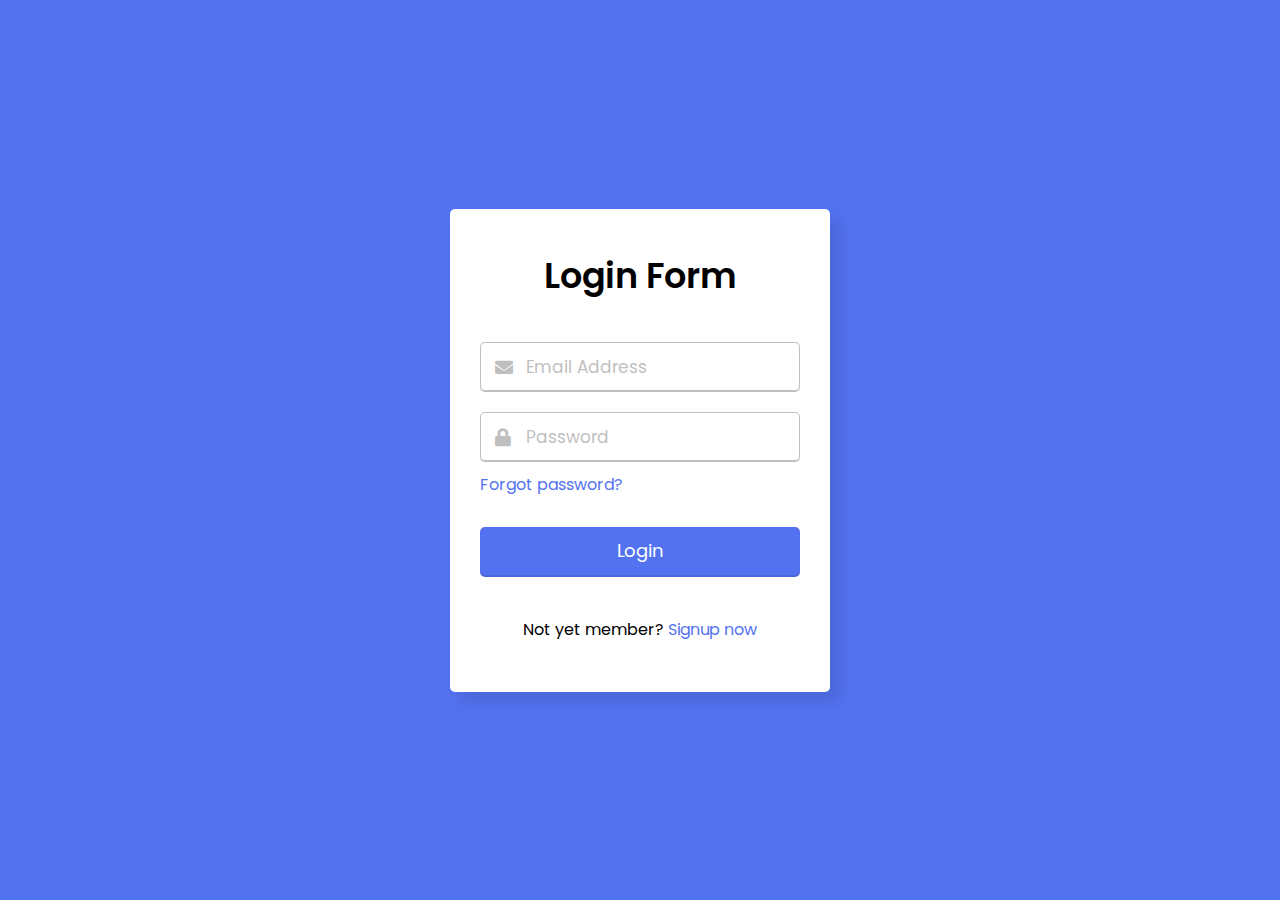
<file: lab1/2/index.html>
<!DOCTYPE html>
<!-- Coding By CodingNepal - youtube.com/codingnepal link:https://www.youtube.com/watch?v=lqwdD2ivIbM -->
<html lang="en">
<head>
	
  <meta charset="UTF-8">
  <meta name="viewport" content="width=device-width, initial-scale=1.0">
  <title>Login Form validation in HTML & CSS | CodingNepal</title>
  <link rel="stylesheet" href="style.css">
  <link rel="stylesheet" href="https://cdnjs.cloudflare.com/ajax/libs/font-awesome/5.15.3/css/all.min.css"/>
</head>
<body>
  <div class="wrapper">
    <header>Login Form</header>
    <form action="#">
      <div class="field email">
        <div class="input-area">
          <input type="text" placeholder="Email Address">
          <i class="icon fas fa-envelope"></i>
          <i class="error error-icon fas fa-exclamation-circle"></i>
        </div>
        <div class="error error-txt">Email can't be blank</div>
      </div>
      <div class="field password">
        <div class="input-area">
          <input type="password" placeholder="Password">
          <i class="icon fas fa-lock"></i>
          <i class="error error-icon fas fa-exclamation-circle"></i>
        </div>
        <div class="error error-txt">Password can't be blank</div>
      </div>
      <div class="pass-txt"><a href="#">Forgot password?</a></div>
      <input type="submit" value="Login">
    </form>
    <div class="sign-txt">Not yet member? <a href="#">Signup now</a></div>
  </div>
  <script src="script.js"></script>
</body>
</html>
</file>
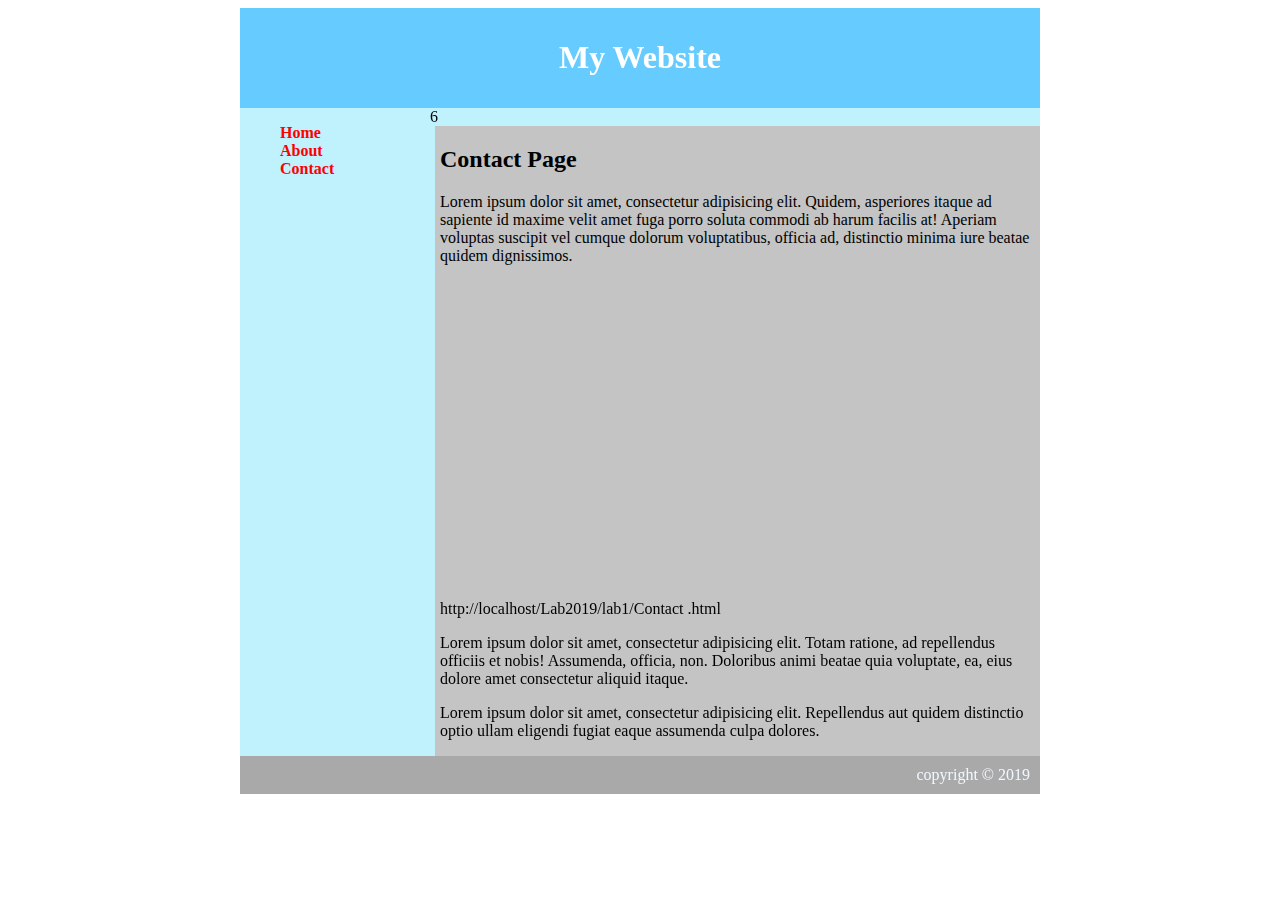
<file: lab1/1/contact.html>
<!DOCTYPE html>
<html lang="en">
<head>
<meta charset="UTF-8">
<title>Document</title>
<link rel="stylesheet" href="style.css"/>
</head>
<body>
<div id="container">
<div id="header">
<h1>My Website</h1>
</div>
<div id="content">

6
<div id="nav">
<ul>
<li><a class="selected"
href="layout.html">Home</a></li>
<li><a class="selected"
href="About.html">About</a></li>
<li><a class="selected"
href="Contact.html">Contact</a></li>
</ul>
</div>
<div id="main">
<h2>Contact Page</h2>
<p>Lorem ipsum dolor sit amet, consectetur
adipisicing elit. Quidem, asperiores itaque ad sapiente id
maxime velit amet fuga porro soluta commodi ab harum facilis
at! Aperiam voluptas suscipit vel cumque dolorum voluptatibus,
officia ad, distinctio minima iure beatae quidem
dignissimos.</p>
<p><iframe width="560" height="315"
src="https://www.youtube.com/embed/KNhTWAxJV9I"

frameborder="0" allow="accelerometer; autoplay; encrypted-
media; gyroscope; picture-in-picture"

allowfullscreen></iframe>http://localhost/Lab2019/lab1/Contact
.html</p>
<p>Lorem ipsum dolor sit amet, consectetur
adipisicing elit. Totam ratione, ad repellendus officiis et
nobis! Assumenda, officia, non. Doloribus animi beatae quia
voluptate, ea, eius dolore amet consectetur aliquid
itaque.</p>
<p>Lorem ipsum dolor sit amet, consectetur
adipisicing elit. Repellendus aut quidem distinctio optio
ullam eligendi fugiat eaque assumenda culpa dolores.</p>
</div>

</div>
<div id="footer">
copyright &copy 2019
</div>

</div>
</body>
</html>
</file>
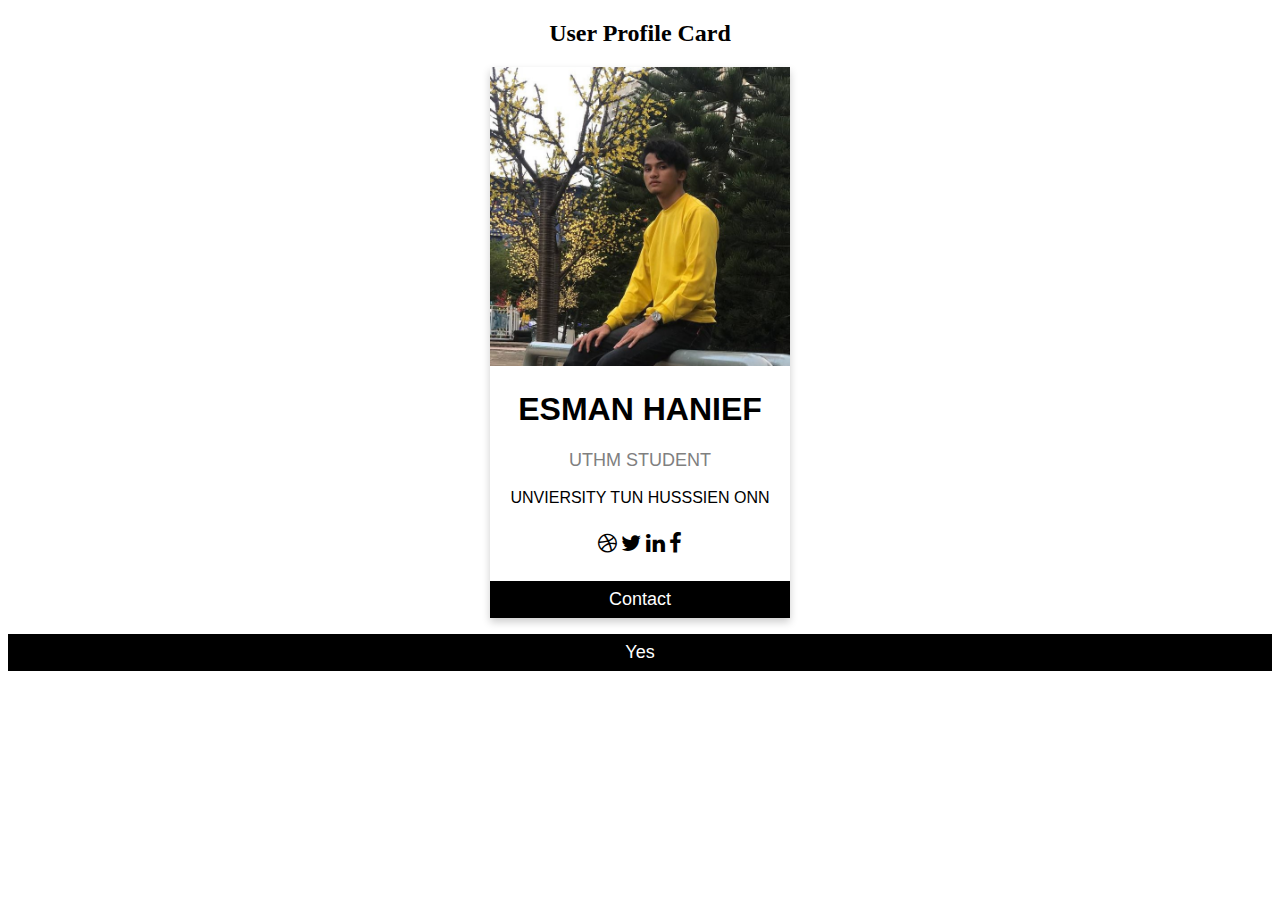
<file: lab1/2/profile.html>
<!DOCTYPE html>
<html>
  <div id="aa">
    <head>
    <link rel="stylesheet" href="https://cdnjs.cloudflare.com/ajax/libs/font-awesome/4.7.0/css/font-awesome.min.css">
    <style>
    .card {
      box-shadow: 0 4px 8px 0 rgba(0, 0, 0, 0.2);
      max-width: 300px;
      margin: auto;
      text-align: center;
      font-family: arial;
    }
    
    .title {
      color: grey;
      font-size: 18px;
    }
    
    button {
      border: none;
      outline: 0;
      display: inline-block;
      padding: 8px;
      color: white;
      background-color: #000;
      text-align: center;
      cursor: pointer;
      width: 100%;
      font-size: 18px;
    }
    
    a {
      text-decoration: none;
      font-size: 22px;
      color: black;
    }
    
    button:hover, a:hover {
      opacity: 0.7;
    }
    </style>
    </head>
    <body>
    
    <h2 style="text-align:center">User Profile Card</h2>
    
    <div class="card">
      <img src="photo_2022-03-22_20-07-43 (2).jpg" alt="ESMAN" style="width:100%">
      <h1>ESMAN HANIEF</h1>
      <p class="title">UTHM STUDENT</p>
      <p>UNVIERSITY TUN HUSSSIEN ONN</p>
      <div style="margin: 24px 0;">
        <a href="#"><i class="fa fa-dribbble"></i></a> 
        <a href="#"><i class="fa fa-twitter"></i></a>  
        <a href="#"><i class="fa fa-linkedin"></i></a>  
        <a href="#"><i class="fa fa-facebook"></i></a> 
      </div>
      <p><button>Contact</button></p>
    </div>
    
    </body>
  </div>
  <button onclick="ab()">Yes </button>
<script>
  function ab(){
    document.getElementById("aa").innerHTML = "Hye "+"<br></br>" +"Sir"+ "<br></br>" +"Hire Me";     
  }
s
</script>
</html>
</file>
<file: lab1/2/style.css>
@import url('https://fonts.googleapis.com/css2?family=Poppins:wght@400;500;600&display=swap');
*{
  margin: 0;
  padding: 0;
  box-sizing: border-box;
  font-family: "Poppins", sans-serif;
}
body{
  width: 100%;
  height: 100vh;
  display: flex;
  align-items: center;
  justify-content: center;
  background: #5372F0;
}
::selection{
  color: #fff;
  background: #5372F0;
}
.wrapper{
  width: 380px;
  padding: 40px 30px 50px 30px;
  background: #fff;
  border-radius: 5px;
  text-align: center;
  box-shadow: 10px 10px 15px rgba(0,0,0,0.1);
}
.wrapper header{
  font-size: 35px;
  font-weight: 600;
}
.wrapper form{
  margin: 40px 0;
}
form .field{
  width: 100%;
  margin-bottom: 20px;
}
form .field.shake{
  animation: shake 0.3s ease-in-out;
}
@keyframes shake {
  0%, 100%{
    margin-left: 0px;
  }
  20%, 80%{
    margin-left: -12px;
  }
  40%, 60%{
    margin-left: 12px;
  }
}
form .field .input-area{
  height: 50px;
  width: 100%;
  position: relative;
}
form input{
  width: 100%;
  height: 100%;
  outline: none;
  padding: 0 45px;
  font-size: 18px;
  background: none;
  caret-color: #5372F0;
  border-radius: 5px;
  border: 1px solid #bfbfbf;
  border-bottom-width: 2px;
  transition: all 0.2s ease;
}
form .field input:focus,
form .field.valid input{
  border-color: #5372F0;
}
form .field.shake input,
form .field.error input{
  border-color: #dc3545;
}
.field .input-area i{
  position: absolute;
  top: 50%;
  font-size: 18px;
  pointer-events: none;
  transform: translateY(-50%);
}
.input-area .icon{
  left: 15px;
  color: #bfbfbf;
  transition: color 0.2s ease;
}
.input-area .error-icon{
  right: 15px;
  color: #dc3545;
}
form input:focus ~ .icon,
form .field.valid .icon{
  color: #5372F0;
}
form .field.shake input:focus ~ .icon,
form .field.error input:focus ~ .icon{
  color: #bfbfbf;
}
form input::placeholder{
  color: #bfbfbf;
  font-size: 17px;
}
form .field .error-txt{
  color: #dc3545;
  text-align: left;
  margin-top: 5px;
}
form .field .error{
  display: none;
}
form .field.shake .error,
form .field.error .error{
  display: block;
}
form .pass-txt{
  text-align: left;
  margin-top: -10px;
}
.wrapper a{
  color: #5372F0;
  text-decoration: none;
}
.wrapper a:hover{
  text-decoration: underline;
}
form input[type="submit"]{
  height: 50px;
  margin-top: 30px;
  color: #fff;
  padding: 0;
  border: none;
  background: #5372F0;
  cursor: pointer;
  border-bottom: 2px solid rgba(0,0,0,0.1);
  transition: all 0.3s ease;
}
form input[type="submit"]:hover{
  background: #2c52ed;
}
</file>
<file: lab1/1/style.css>
body {
    /* background-color: #a9a9a9;*/
    }
    a {
     text-decoration: none;
     color: red;
    }
    #container {
     background-color: #c0f2fd;
     width: 800px;
     margin-left: auto;
     margin-right: auto;
    }
    #header {
     background-color: #66ccff;
     color: white;
     text-align: center;
     padding: 10px;
    }
    #content {
     padding: 0px;
    }
    #nav {
     width: 190px;
     float: left;
    /* background-color: azure;*/
     /* padding-right: 0px;*/
    /**/
    }
    #nav ul {
     list-style-type: none;
    /* padding-right: 0px;*/
    }
    #nav .selected {
     font-weight: bold;
    2
    /* padding-right: 0px;*/
    }
    #main {
     width: 600px;
     float: right;
     background-color: #c4c4c4;
     padding-left: 5px;
    }
    #footer {
     clear: both;
     text-align: right;
     background-color: #a9a9a9;
     padding: 10px;
     color: aliceblue;
    }
</file>
